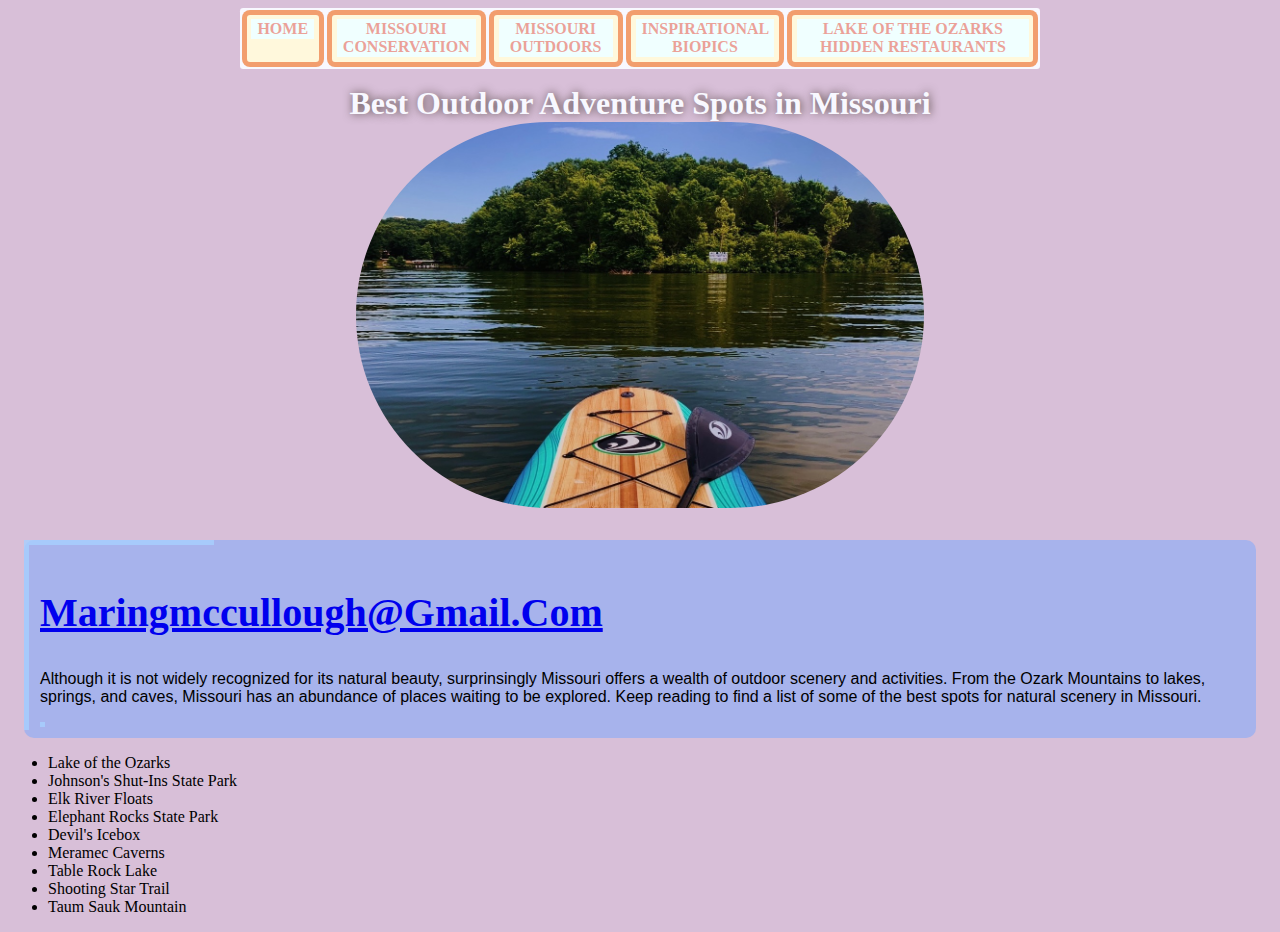
<file: index.html>
<!doctype html>
<html lang="en-US">
	<head>
		<meta charset="utf-8" />
		<title>Best Nature Spots in Missouri</title>
		<link rel="stylesheet" href="css/styles.css">


		<link rel="preconnect" href="https://fonts.googleapis.com">
		<link rel="preconnect" href="https://fonts.gstatic.com" crossorigin=>
		<link href="https://fonts.googleapis.com/css2?family=Playfair+Display:ital,wght@0,100..700;1,100..700&family=Baskerville&display=swap" rel="stylesheet">
	</head>

	<nav>
		<ul>
			<li><a href="index.html"><button class="nav-button">Home</button></a></li>
			<li><a href="https://mdc.mo.gov/"><button>Missouri Conservation</button></a></li>
			<li><a href="index.html"><button>Missouri Outdoors</button></a></li>
			<li><a href="list1.html"><button>Inspirational Biopics</button></a></li>
			<li><a href="list2.html"><button>Lake of the Ozarks Hidden Restaurants</button></a></li>

		</ul>
	</nav>

	<body class="Outdoor Adventure Spots in Missouri">
		<h1 class="">Best Outdoor Adventure Spots in Missouri</h1>

	<div class="main-image">
		<img class="" src="img/paddleboard.jpeg">
	</div>

	<div class="intro-text corner">


	<a class="" href="mailto:maringmccullough@gmail.com">
		<h2 class="subhed" >maringmccullough@gmail.com</h2>
	</a>

		<p>Although it is not widely recognized for its natural beauty, surprinsingly Missouri offers a wealth of outdoor scenery and activities. From the Ozark Mountains to lakes, springs, and caves, Missouri has an abundance of places waiting to be explored. Keep reading to find a list of some of the best spots for natural scenery in Missouri. </p>
	<span class="corner"></span>
	
	</div>
		
	<div class="Missouri Outdoor Adventure Destinations">
		<ul>
			<li>Lake of the Ozarks</li>
			<li>Johnson's Shut-Ins State Park</li>
			<li>Elk River Floats</li>
			<li>Elephant Rocks State Park</li>
			<li>Devil's Icebox</li>
			<li>Meramec Caverns</li>
			<li>Table Rock Lake</li>
			<li>Shooting Star Trail</li>
			<li>Taum Sauk Mountain</li>
		</ul>
	</div>

	</body>



	</html>
</file>
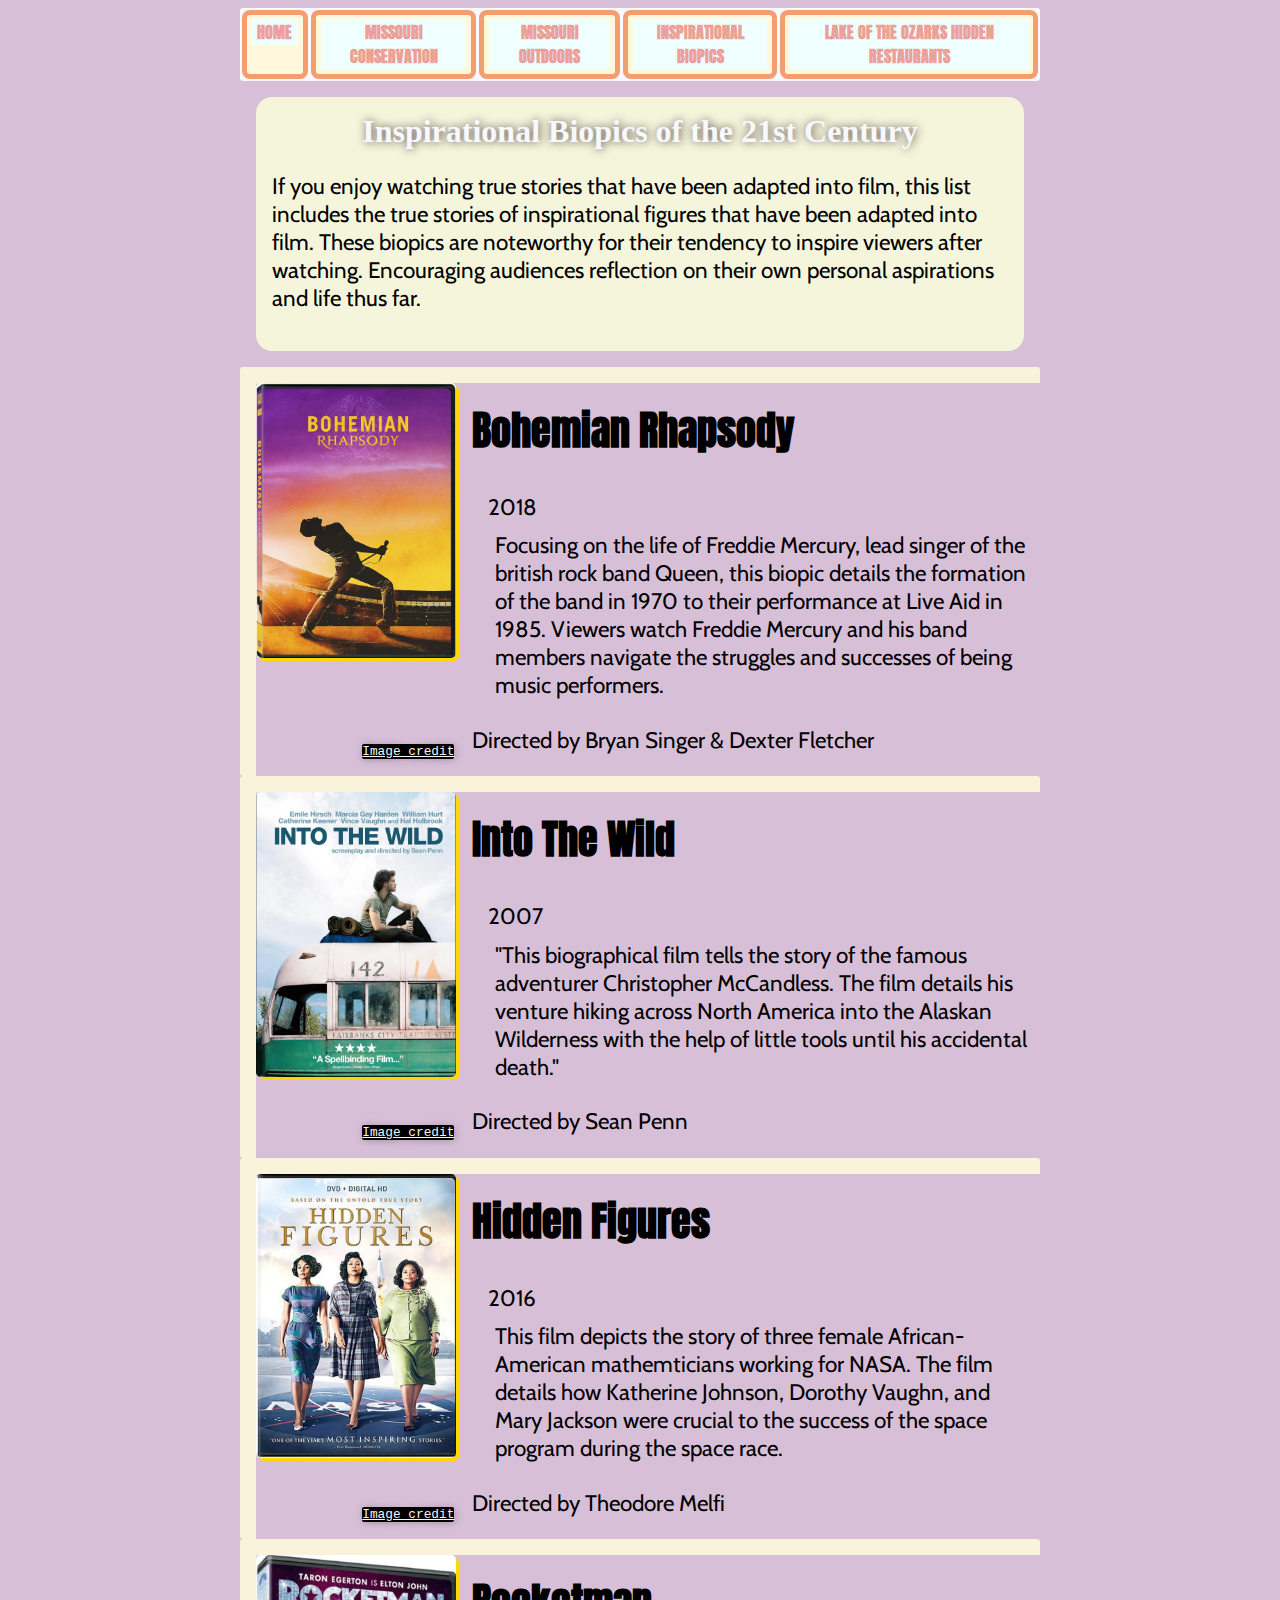
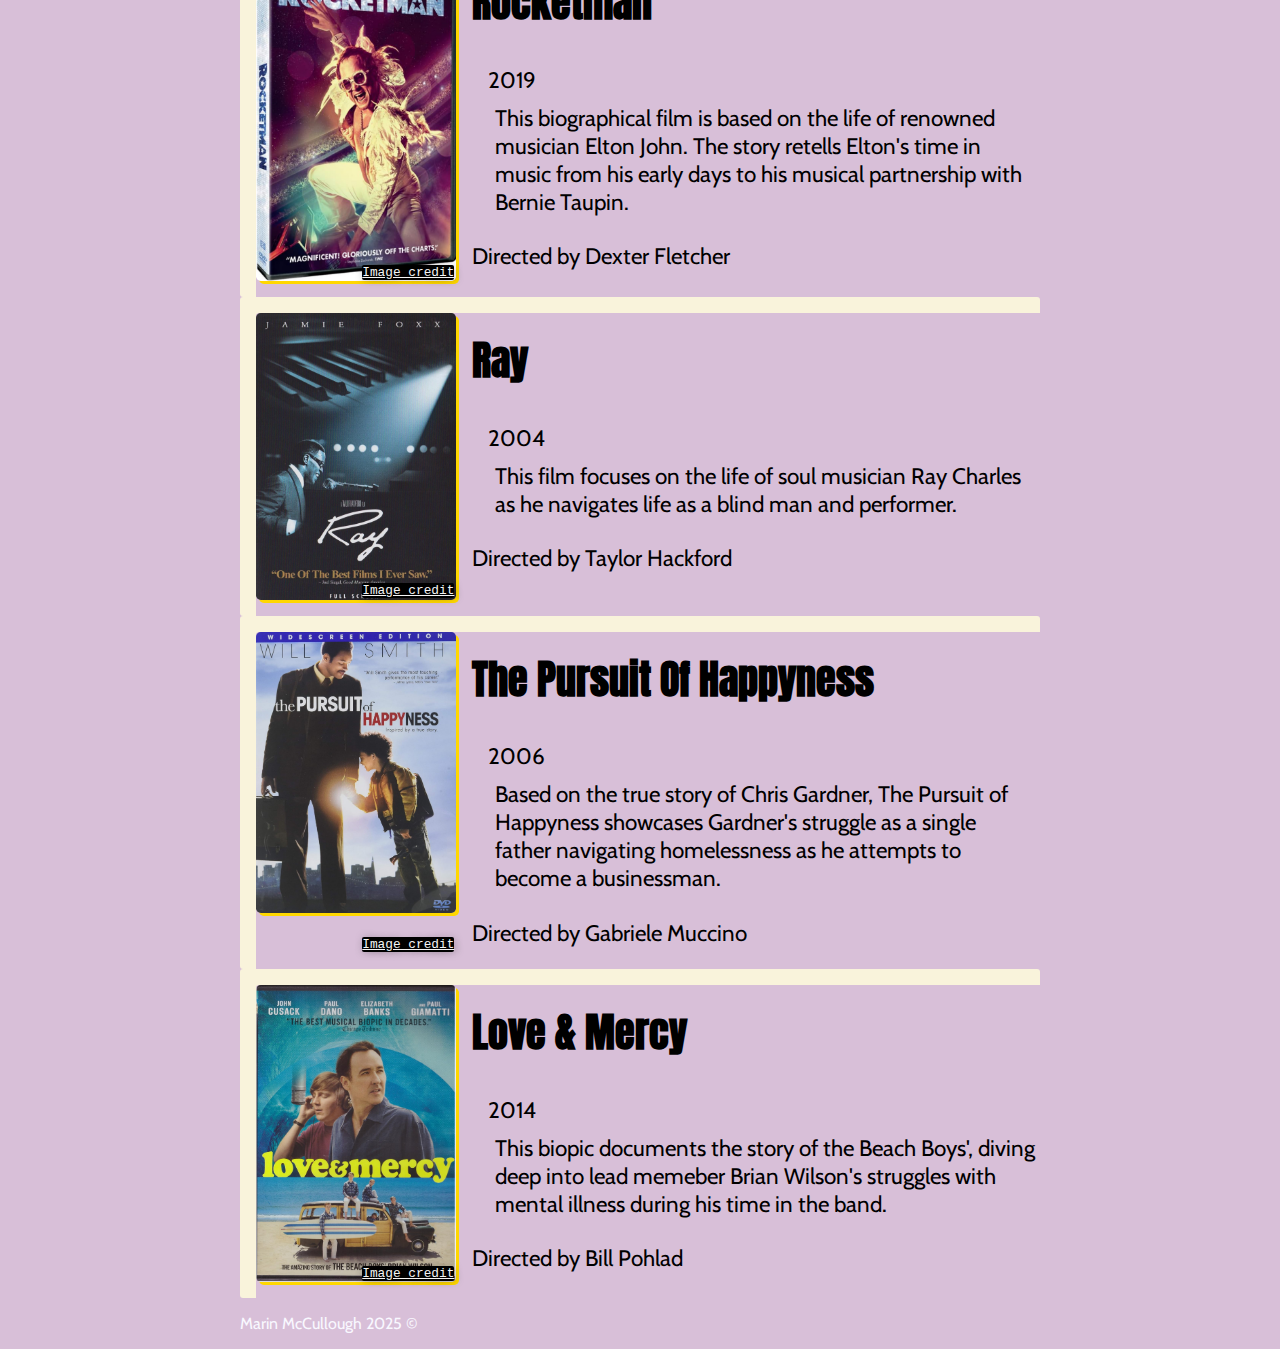
<file: list1.html>
<!doctype html>
<html class="no-js" lang="en" dir="ltr">
	<head>
		<title>Biopic List</title>
		<meta charset="utf-8" />
		<meta name="viewport" content="width=device-width, initial-scale=1.0">
		<meta name="author" content="Marin">




		<link rel="stylesheet" href="css/styles.css">
		<link rel="preconnect" href="https://fontsgoogleapis.com">
		<link rel="preconnect" href="https://fonts.gstatic.com" crossorigin>
		<link href="https://fonts.googleapis.com/css2?family=Bebas+Neue&family=Outfit&family=Cabin&display=swap"rel="stylesheet">
		<link rel="preconnect" href="https://fonts.googleapis.com">
		<link rel="preconnect" href="https://fonts.gstatic.com" crossorigin>
		<link href="https://fonts.googleapis.com/css2?family=Outfit:wght@300&family=Bebas+Neue&family=Cabin:wght@900&display=swap" rel="stylesheet">
			<link rel= "preconnect" href="https://fonts.googleapis.com">
		<link rel="preconnect" href="https://fonts.gstatic.com" crossorigin>
		<link href="https://fonts.googleapis.com/css2?family=Anton&family=Arimo:ital,wght@0,400;0,600;0,700;1,400;1,600;1,700&family=Archivo:ital,wght@0,100;0,300;0,400;0,500;0,700;0,900;1,100;1,300;1,400;1,500;1,700;1,900&display=swap" rel="stylesheet">

	</head>

	<nav>
		<ul>
			<li><a href="index.html"><button class="nav-button">Home</button></a></li>
			<li><a href="https://mdc.mo.gov/"><button>Missouri Conservation</button></a></li>
			<li><a href="index.html"><button>Missouri Outdoors</button></a></li>
			<li><a href="list1.html"><button>Inspirational Biopics</button></a></li>
			<li><a href="list2.html"><button>Lake of the Ozarks Hidden Restaurants</button></a></li>

		</ul>
	</nav>
	
<body>


	<main id="content">



	<section>
	<div class="biopic-list-intro">
		<h1 class="listbiopics">Inspirational Biopics of the 21st Century</h1>
			<p> If you enjoy watching true stories that have been adapted into film, this list includes the true stories of inspirational figures that have been adapted into film. These biopics are noteworthy for their tendency to inspire viewers after watching. Encouraging audiences reflection on their own personal aspirations and life thus far. </p>
	</div>
	</section>

	<section class="listings">

		<div class="list-item">
			<div class="list-image">
				<img src="img/BohemianRhapsody.jpeg">
				<div class="img-credit">
					<a href="https://www.amazon.com/dp/B07HSK3DWC?ref=cm_sw_r_cso_cp_apin_dp_28S6EGRZ8QN1NWF7PYQ8&ref_=cm_sw_r_cso_cp_apin_dp_28S6EGRZ8QN1NWF7PYQ8&social_share=cm_sw_r_cso_cp_apin_dp_28S6EGRZ8QN1NWF7PYQ8&starsLeft=1&skipTwisterOG=1" >Image credit</a>
				</div>
		</div>

			<div class="">
				<h2>Bohemian Rhapsody</h2>
				<p class="date-label">2018</p>
				<p class="desc-label">Focusing on the life of Freddie Mercury, lead singer of the british rock band Queen, this biopic details the formation of the band in 1970 to their performance at Live Aid in 1985. Viewers watch Freddie Mercury and his band members navigate the struggles and successes of being music performers.</p>
				<p class= "directors">Directed by Bryan Singer & Dexter Fletcher</p>
			</div>
		</div>

	<div class="list-item">
		<div class="list-image"><img src="img/IntoTheWild.jpeg">
			<div class="img-credit">
				<a href="https://www.amazon.com/dp/B00AEFYCL4?ref=cm_sw_r_cso_cp_apin_dp_QYDACGTZDR58XJ7JW46R&ref_=cm_sw_r_cso_cp_apin_dp_QYDACGTZDR58XJ7JW46R&social_share=cm_sw_r_cso_cp_apin_dp_QYDACGTZDR58XJ7JW46R&starsLeft=1&skipTwisterOG=1">Image credit</a>
			</div>
		</div>

		<div>
			<h2> Into The Wild</h2>
			<p class="date-label">2007</p>
			<p class="desc-label">"This biographical film tells the story of the famous adventurer Christopher McCandless. The film details his venture hiking across North America into the Alaskan Wilderness with the help of little tools until his accidental death."</p>
			<p class="directors">Directed by Sean Penn</p>
		</div>

	</div>


	<div class="list-item">
		<div class="list-image">
			<img src="img/HiddenFigures.jpeg">

			<div class="img-credit">
				<a href="https://www.amazon.com/dp/B01LTI1RHG?ref=cm_sw_r_cso_cp_apin_dp_16WX3HKQMZ1XQSNTBCPA&ref_=cm_sw_r_cso_cp_apin_dp_16WX3HKQMZ1XQSNTBCPA&social_share=cm_sw_r_cso_cp_apin_dp_16WX3HKQMZ1XQSNTBCPA&starsLeft=1&skipTwisterOG=1">Image credit</a>
			</div>
		</div>

		<div>
			<h2>Hidden Figures</h2>
			<p class="date-label">2016</p>
			<p class="desc-label">This film depicts the story of three female African-American mathemticians working for NASA. The film details how Katherine Johnson, Dorothy Vaughn, and Mary Jackson were crucial to the success of the space program during the space race.</p>
			<p class="directors">Directed by Theodore Melfi</p>
		</div>
	</div>

	<div class="list-item">
		<div class="list-image">
			<img src="img/Rocketman.jpeg">
		<div class="img-credit">
			<a href="https://www.amazon.com/dp/B07RP4TZZJ?ref=cm_sw_r_cso_cp_apin_dp_EECFMP3C6JHWW8SQAP3V&ref_=cm_sw_r_cso_cp_apin_dp_EECFMP3C6JHWW8SQAP3V&social_share=cm_sw_r_cso_cp_apin_dp_EECFMP3C6JHWW8SQAP3V&starsLeft=1&skipTwisterOG=1">Image credit</a>
		</div>
	</div>

		<div>
			<h2>Rocketman</h2>
			<p class="date-label">2019</p>
			<p class="desc-label">This biographical film is based on the life of renowned musician Elton John. The story retells Elton's time in music from his early days to his musical partnership with Bernie Taupin.</p>
			<p class="directors">Directed by Dexter Fletcher</p>
		</div>
	</div>
<div class="list-item">
	<div class="list-image">
		<img src="img/Ray.jpeg">
	<div class="img-credit">
		<a href="https://www.amazon.com/dp/B0006OD444?ref=cm_sw_r_cso_cp_apin_dp_WA1F2Q62F5852M96P8HD&ref_=cm_sw_r_cso_cp_apin_dp_WA1F2Q62F5852M96P8HD&social_share=cm_sw_r_cso_cp_apin_dp_WA1F2Q62F5852M96P8HD&starsLeft=1&skipTwisterOG=1">Image credit</a>
	</div>
</div>
<div>
	<h2>Ray</h2>
	<p class="date-label">2004</p>
	<p class="desc-label">This film focuses on the life of soul musician Ray Charles as he navigates life as a blind man and performer.</p>
	<p class= "directors">Directed by Taylor Hackford</p>
</div>
</div>

	<div class="list-item">
		<div class="list-image">
			<img src="img/PursuitOfHappyness.jpeg">
		<div class="img-credit">
			<a href="https://www.amazon.com/dp/142481748X?ref=cm_sw_r_cso_cp_apin_dp_GH9FMMK216JA144SHKJN&ref_=cm_sw_r_cso_cp_apin_dp_GH9FMMK216JA144SHKJN&social_share=cm_sw_r_cso_cp_apin_dp_GH9FMMK216JA144SHKJN&starsLeft=1&skipTwisterOG=1">Image credit</a>
		</div>
	</div>
		<div>
	<h2>The Pursuit of Happyness</h2>
	<p class="date-label">2006</p>
	<p class="desc-label">Based on the true story of Chris Gardner, The Pursuit of Happyness showcases Gardner's struggle as a single father navigating homelessness as he attempts to become a businessman.</p>
	<p class="directors">Directed by Gabriele Muccino</p>
</div>
</div>

	<div class="list-item">
		<div class="list-image">
			<img src="img/Love&Mercy.jpeg">
		<div class="img-credit">
			<a href="https://www.amazon.com/dp/B01127XNEE?ref=cm_sw_r_cso_cp_apin_dp_BG6003FX6H5YC3223Q06&ref_=cm_sw_r_cso_cp_apin_dp_BG6003FX6H5YC3223Q06&social_share=cm_sw_r_cso_cp_apin_dp_BG6003FX6H5YC3223Q06&starsLeft=1&skipTwisterOG=1">Image credit</a>
		</div>
	</div>
				<div>
			<h2>Love & Mercy</h2>
			<p class="date-label">2014</p>
			<p class="desc-label">This biopic documents the story of the Beach Boys', diving deep into lead memeber Brian Wilson's struggles with mental illness during his time in the band.</p>
			<p class="directors">Directed by Bill Pohlad</p>
			</div>
			</div>


		</section>



	</main>










</body>



<footer>
	<p>Marin McCullough 2025 &copy; </p>
</footer>
















</html>
</file>
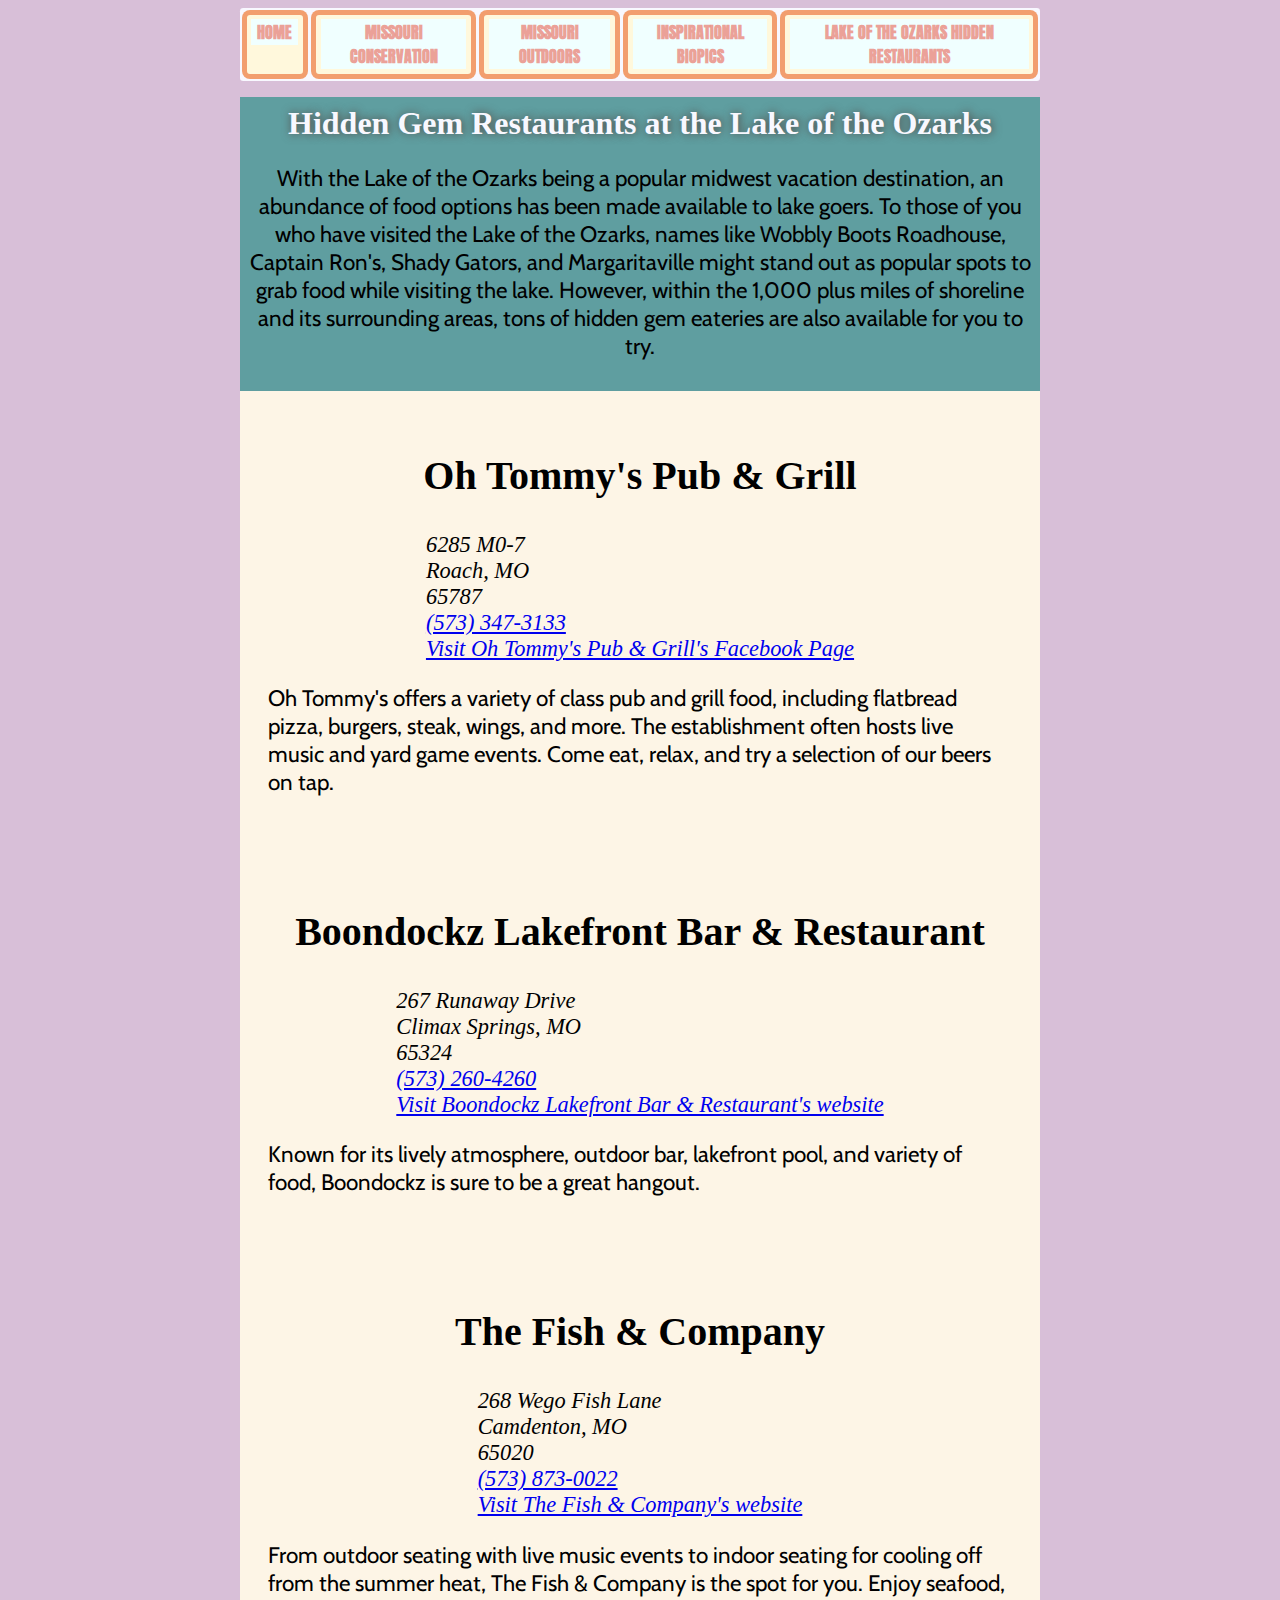
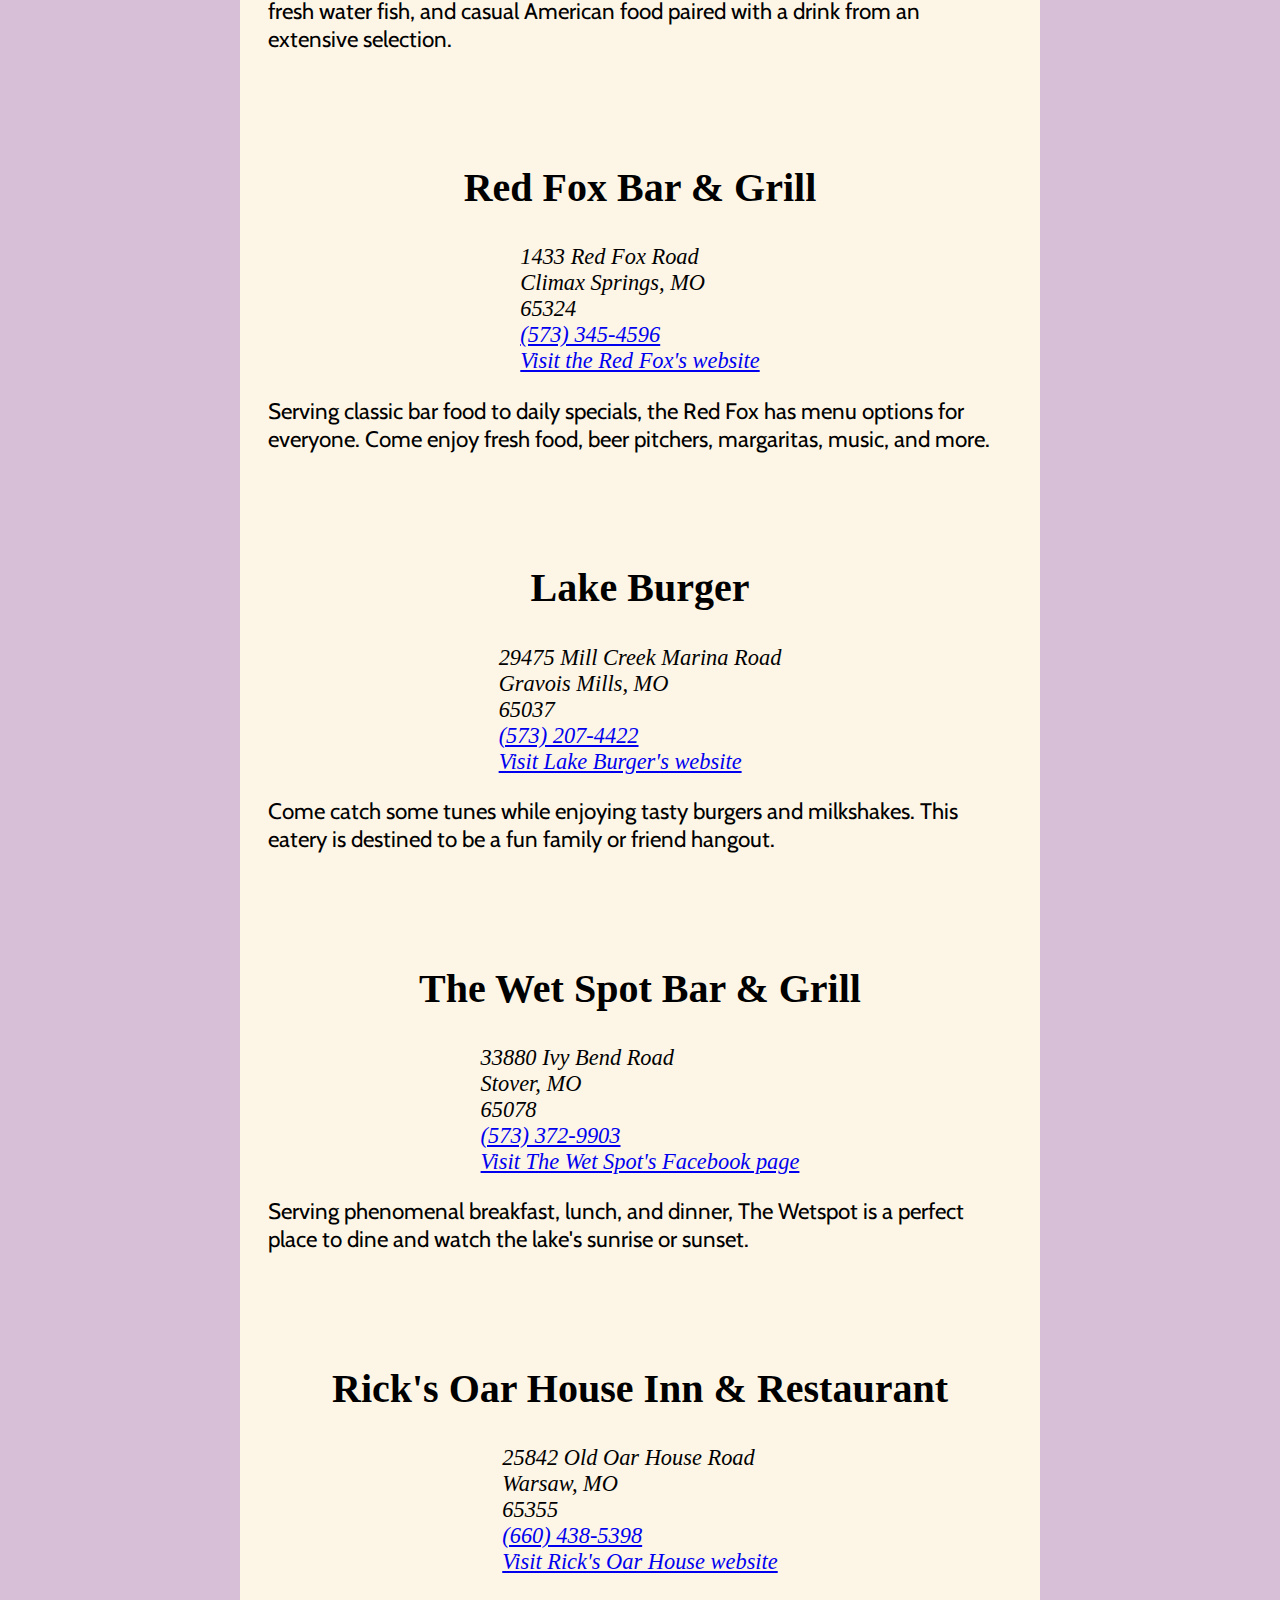
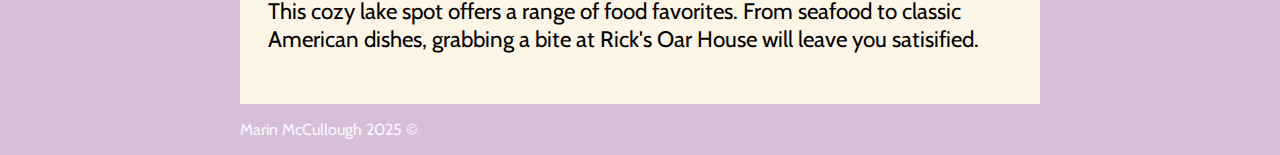
<file: list2.html>
<!doctype html>
<html class="no-js" lang="en" dir="ltr">
	<head>
		<title>Lake of the Ozarks Hidden Gem Restaurants</title>
		<meta charset="utf-8" />
		<meta name="viewport" content="width=device-width, initial-scale=1.0">
		<meta name="author" content="Marin">




		<link rel="stylesheet" href="css/styles.css">
		<link rel="preconnect" href="https://fontsgoogleapis.com">
		<link rel="preconnect" href="https://fonts.gstatic.com" crossorigin>
		<link href="https://fonts.googleapis.com/css2?family=Bebas+Neue&family=Outfit&family=Cabin&display=swap"rel="stylesheet">
		<link rel="preconnect" href="https://fonts.googleapis.com">
		<link rel="preconnect" href="https://fonts.gstatic.com" crossorigin>
		<link href="https://fonts.googleapis.com/css2?family=Outfit:wght@300&family=Bebas+Neue&family=Cabin:wght@900&display=swap" rel="stylesheet">
			<link rel= "preconnect" href="https://fonts.googleapis.com">
		<link rel="preconnect" href="https://fonts.gstatic.com" crossorigin>
		<link href="https://fonts.googleapis.com/css2?family=Anton&family=Arimo:ital,wght@0,400;0,600;0,700;1,400;1,600;1,700&family=Archivo:ital,wght@0,100;0,300;0,400;0,500;0,700;0,900;1,100;1,300;1,400;1,500;1,700;1,900&display=swap" rel="stylesheet">

	</head>

	<nav>
		<ul>
			<li><a href="index.html"><button class="nav-button">Home</button></a></li>
			<li><a href="https://mdc.mo.gov/"><button>Missouri Conservation</button></a></li>
			<li><a href="index.html"><button>Missouri Outdoors</button></a></li>
			<li><a href="list1.html"><button>Inspirational Biopics</button></a></li>
			<li><a href="list2.html"><button>Lake of the Ozarks Hidden Restaurants</button></a></li>

		</ul>
	</nav>

<body>



	<main id="content">



	<section>
	<div class="restaurant-list-intro">
		<h1 class="listrestaurants">Hidden Gem Restaurants at the Lake of the Ozarks</h1>
			<p> With the Lake of the Ozarks being a popular midwest vacation destination, an abundance of food options has been made available to lake goers. To those of you who have visited the Lake of the Ozarks, names like Wobbly Boots Roadhouse, Captain Ron's, Shady Gators, and Margaritaville might stand out as popular spots to grab food while visiting the lake. However, within the 1,000 plus miles of shoreline and its surrounding areas, tons of hidden gem eateries are also available for you to try. </p>
	</div>
	</section>

	<section class="location-holder">
		<div class="text-holder">
				<h2>Oh Tommy's Pub & Grill</h2>
				<address>
					6285 M0-7 <br>
					Roach, MO <br>
					65787<br> 
					<a href="(573) 347-3133">(573) 347-3133</a>

					<br> 
					<a href="https://www.facebook.com/ohtommys.pubgrill/">Visit Oh Tommy's Pub & Grill's Facebook Page</a>

				</address>
				<p>Oh Tommy's offers a variety of class pub and grill food, including flatbread pizza, burgers, steak, wings, and more. The establishment often hosts live music and yard game events. Come eat, relax, and try a selection of our beers on tap. </p>
		</div>
	</section>

	<section class="location-holder">
		<div class="text-holder">
			<h2>Boondockz Lakefront Bar & Restaurant</h2>
			<address>
				267 Runaway Drive <br>
				Climax Springs, MO <br>
				65324<br>
				<a href="(573) 260-4260">(573) 260-4260</a>

				<br>
				<a href="https://www.boondockz.com/">Visit Boondockz Lakefront Bar & Restaurant's website</a>

			</address>
			<p>Known for its lively atmosphere, outdoor bar, lakefront pool, and variety of food, Boondockz is sure to be a great hangout.</p>
		</div>
	</section>

	<section class="location-holder">
		<div class="text-holder">
			<h2>The Fish & Company</h2>
			<address>
				268 Wego Fish Lane <br>
				Camdenton, MO <br>
				65020<br>
				<a href="(573) 873-0022">(573) 873-0022</a>

				<br>
				<a href="https://thefishandcompany.com/">Visit The Fish & Company's website</a>

			</address>
			<p>From outdoor seating with live music events to indoor seating for cooling off from the summer heat, The Fish & Company is the spot for you. Enjoy seafood, fresh water fish, and casual American food paired with a drink from an extensive selection.</p>
		</div>
	</section>

	<section class="location-holder">
		<div class="text-holder">
			<h2>Red Fox Bar & Grill</h2>
			<address> 
				1433 Red Fox Road <br>
				Climax Springs, MO <br>
				65324<br>
				<a href="(573) 345-4596">(573) 345-4596</a>

				<br>
				<a href="https://funlake.com/meal-with-a-view?rec=293">Visit the Red Fox's website</a>

			</address>
			<p>Serving classic bar food to daily specials, the Red Fox has menu options for everyone. Come enjoy fresh food, beer pitchers, margaritas, music, and more.</p>
		</div>
	</section>

	<section class="location-holder">
		<div class="text-holder">
			<h2>Lake Burger</h2>
			<address>
				29475 Mill Creek Marina Road <br>
				Gravois Mills, MO <br>
				65037<br>
				<a href="(573) 207-4422">(573) 207-4422</a>

				<br>
				<a href="https://www.lakeburger.com/">Visit Lake Burger's website</a>

			</address>
			<p>Come catch some tunes while enjoying tasty burgers and milkshakes. This eatery is destined to be a fun family or friend hangout.</p>
		</div>
	</section>

	<section class="location-holder">
		<div class="text-holder">
			<h2>The Wet Spot Bar & Grill</h2>
			<address>
				33880 Ivy Bend Road <br>
				Stover, MO <br>
				65078<br>
				<a href="(573) 372-9903">(573) 372-9903</a>

				<br>
				<a href="https://www.facebook.com/thewetspotloz">Visit The Wet Spot's Facebook page</a>

			</address>
			<p>Serving phenomenal breakfast, lunch, and dinner, The Wetspot is a perfect place to dine and watch the lake's sunrise or sunset.</p>
		</div>
	</section>

	<section class="location-holder">
		<div class="text-holder">
			<h2>Rick's Oar House Inn & Restaurant</h2>
			<address>
				25842 Old Oar House Road <br>
				Warsaw, MO <br>
				65355<br>
				<a href="(660) 438-5398">(660) 438-5398</a>

				<br>
				<a href="https://ricksoarhouse.com/">Visit Rick's Oar House website</a>

			</address>
			<p>This cozy lake spot offers a range of food favorites. From seafood to classic American dishes, grabbing a bite at Rick's Oar House will leave you satisified.</p>
		</div>
	</section>


	
		


	</main>










</body>



<footer>
	<p>Marin McCullough 2025 &copy; </p>
</footer>
















</html>
</file>
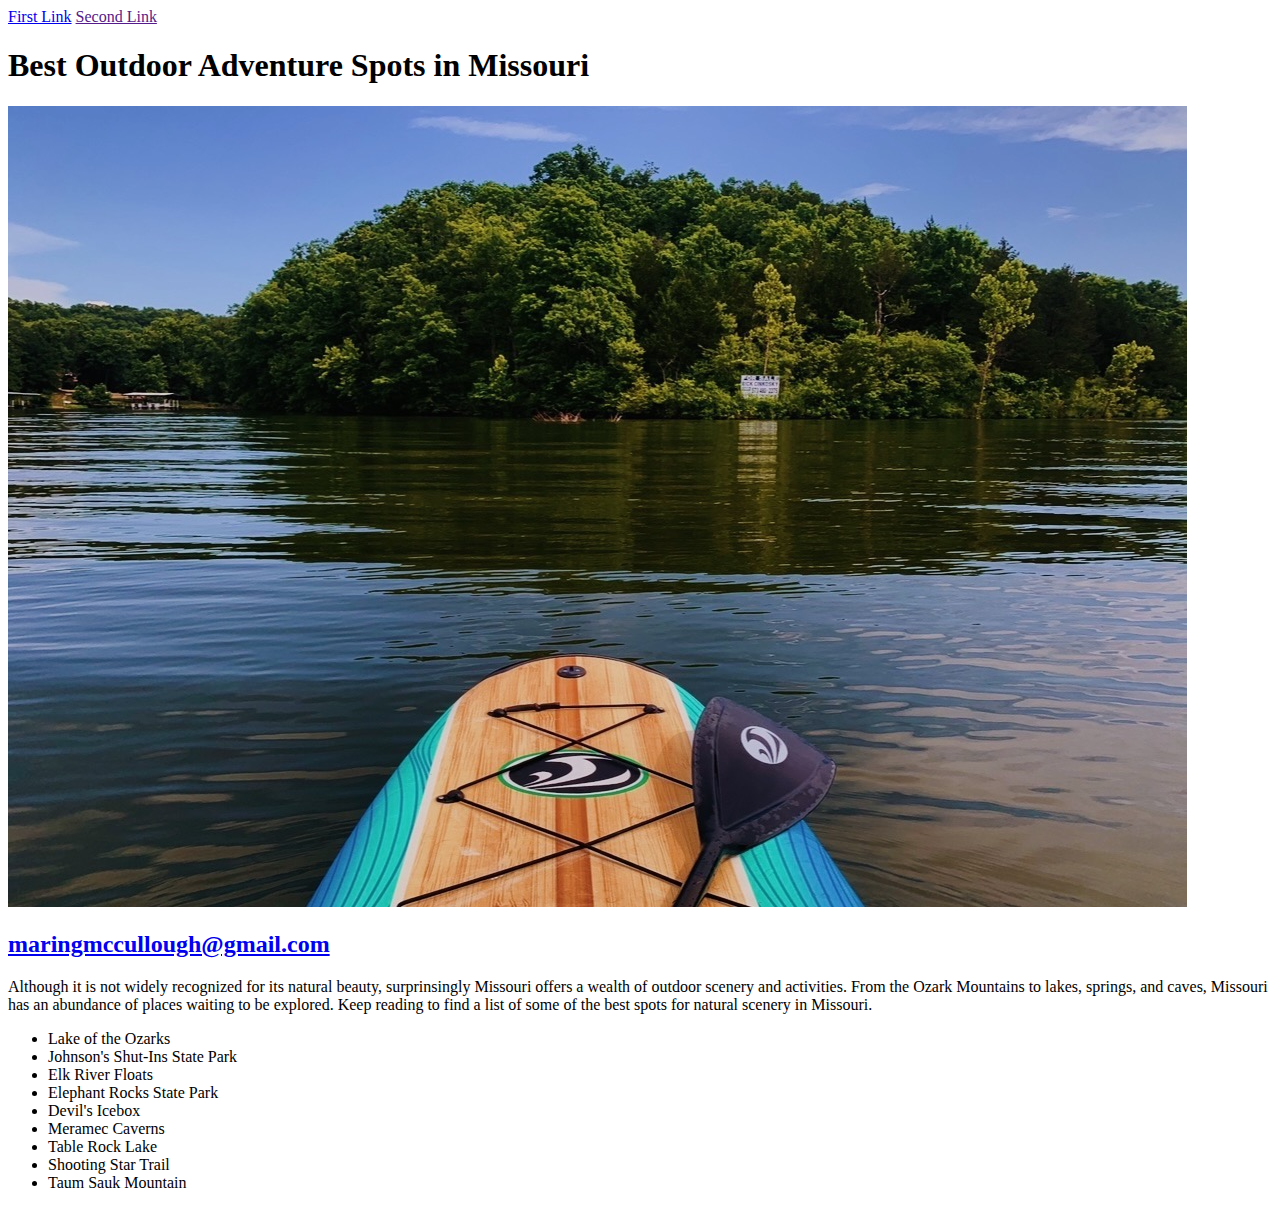
<file: oldindex.html>
<!doctype html>
<html lang="en-US">
	<head>
		<meta charset="utf-8" />
		<title>Best Nature Spots in Missouri</title>
	</head>

	<nav>
		<a href="https://mdc.mo.gov/">First Link</a>
		<a href="">Second Link</a>


	</nav>

	<body>
		<h1>Best Outdoor Adventure Spots in Missouri</h1>

	<img src="img/paddleboard.jpeg">

	<a href="mailto:maringmccullough@gmail.com">
		<h2>maringmccullough@gmail.com</h2>
	</a>

		<p>Although it is not widely recognized for its natural beauty, surprinsingly Missouri offers a wealth of outdoor scenery and activities. From the Ozark Mountains to lakes, springs, and caves, Missouri has an abundance of places waiting to be explored. Keep reading to find a list of some of the best spots for natural scenery in Missouri. </p>


	<div>
		<ul>
			<li>Lake of the Ozarks</li>
			<li>Johnson's Shut-Ins State Park</li>
			<li>Elk River Floats</li>
			<li>Elephant Rocks State Park</li>
			<li>Devil's Icebox</li>
			<li>Meramec Caverns</li>
			<li>Table Rock Lake</li>
			<li>Shooting Star Trail</li>
			<li>Taum Sauk Mountain</li>
		</ul>
	</div>

	</body>



	</html>
</file>
<file: css/styles.css>
.skip-link {
  position: absolute;
  width: 1px;
  height: 1px;
  padding: 0;
  margin: -1px;
  overflow: hidden;
  border: 0;
}

.skip-link:focus{
  width: unset;
  height: unset;
  position: relative;
  padding: unset;
  margin: unset;
  font-size: 2rem;
}

.anchor-nav {
	display: flex;
	position: sticky;
	top: 10px;
	justify-content: space-evenly;
	width: 80%;
	background-color: floralwhite;
	margin: auto;
	padding: 0.5rem;
	color: #F8F8FF;
	text-transform: uppercase;
	border-radius: 1rem;

}

.anchor-nav a {
	color: #f8f8ff;
}



h1 {
	display: flex;
	justify-content: center;
	font-family: "Bebe Neue", serif;
	font-size: 2rem;
	color: ghostwhite;
	text-shadow: #524542 1px 0 10px;
/*	text-shadow: 1px 1px 2px red, 0 0 1em blue, 0 0 0.2em blue;*/

}

.list1 h1{
	color:#808088;
	text-shadow: #220a00 1px 0 2px;
	text-transform: uppercase;
}


p {
	font-family: "Cabin", serif;
}

.intro-text {
	margin: 1rem;
	margin-top: 2rem;
	padding: 1rem;
	background-color: rgba(191,216,221, 1);
	border-radius: 10px;


}




body {
	background-color: rgba(41, 106, 100, 0.94);
	overflow: scroll; /* Show scrollbars */
}


.gallery-body {

	background-color:darkslategray;
}








nav ul li a:visited {
	text-decoration: none;
	color: cornsilk;
}

nav ul li a:hover button{
	text-decoration: none;
	color: cornsilk;
	background-color: black;
}

nav ul li:hover {
	background-color: darkmagenta;
}


nav {

	background-color: ghostwhite;
	max-width: 800px;
	margin: auto;
	font-size: 1rem;
	border-radius: 0.2rem;
	text-transform: uppercase;
}





nav ul {
	display: flex;
	align-content: stretch;
	flex-direction: row;
	justify-content: center;
	margin-block-start: 0em;
	padding-inline-start: 0px;
	
}



nav ul li {

	background-color: cornsilk;
	flex-flow: row wrap;
	align-items: stretch;
	list-style-type: none;
	padding: 0.3rem;
	margin: 0.1rem;
	max-width: 100%;
	border-radius: 0.5rem;
	border: 1px solid	rgba(0,162,230,0.5);
	border: 5px solid	rgba(230,68,0,0.5);

}



nav ul li a {
	font-family: 'Anton', serif;
/*	font-family: "Pixelify Sans", sans-serif;*/
	font-optical-sizing: auto;
	font-weight: 700;
	font-style: normal;

	text-decoration: none;
	color: rgba(66,162,255,0.48);
}




nav ul li a button {
	font-family: 'Anton', serif;
	max-width: 100%;
	color: rgba(230,68,50,0.5);
/*	border: 1px solid	rgba(0,162,230,0.5);*/
/*	border: 5px solid	rgba(230,68,0,0.5);*/
	border: none;
	font-weight: 700;
	font-style: normal;
	text-transform: uppercase;
	font-size: 1rem;
	background-color: azure;
}


nav ul li a:visited {
	text-decoration: none;
	color: darkmagenta;
}

nav ul li a:hover button{
	text-decoration: ;
	color: yellow;
	background-color: darkmagenta;
}

nav ul li:hover {
	background-color: darkmagenta;
}

.text-holder,
.location-holder {
  display: flex;
  flex-direction: column;
  align-items: center;
  justify-content: center;
  border-wid
}

.location-holder {
	display: flex;
	flex-direction: column;
	align-items: center;
	justify-content: center;
}

.listrestaurants {
	text-align: center;
}

.restaurant-list-intro {
	text-align: center;
}
.container {
    position: relative;
}

.restaurant-list-intro {
	border-width: 8px;
	border-style: solid;
	border-color: cadetblue;
	background: #5F9EA0;
}

.location-holder {
	border-width: 13px;
	border-style: solid;
	border-color: oldlace;
	background: #FDF5E6;
}

.text-holder {
	border-width: 15px;
	border-style: solid;
	border-color: oldlace;
	background: #FDF5E6;
}



.vertical-line {

}

.

.text-holder
p {
	text-align: center;
}

.location-holder{
	display: flex;
  flex-direction: column;
  justify-content: center;
	align-items: center;
	max-width: 900px;
	margin: auto;
}


/* .corner {
	width: 0;
    height: 0;
    border-top: 100px solid rgba(191,236,255, 1.0);
    border-right: 100px solid transparent;
}*/


/*Adding corners to a div from https://codepen.io/Roye/pen/KKYNGmY*/

.corner {
/*  width: 50%;*/
/*  height: 50%;*/
  position: relative;
  background-color: rgba(117,167,255,0.5);
}

.corner::before, .corner::after {
  content: '';
  display: block;
  position: absolute;
  /* Keep these values the same so that the width and height of the borders is always equal */
  width: 15%;
  padding-bottom: 15%;
}

.corner::before {
  top: 0;
  left: 0;
  border-top: 5px solid rgba(167,208,255,0.8);
  border-left: 5px solid rgba(167,208,255,0.8);
 
}

.corner::after {
  bottom: 0;
  right: 0;
  border-bottom: 5px solid rgba(167,208,255,0.8)
  border-right: 5px solid rgba(167,208,255,0.8);
  
}





.intro-text p {
/*	text-shadow: whitesmoke 1px 0 10px;*/
}







.first-page {
	font-style: italic;
	color:orangered;
}


.main-image {
	display: flex;
	
}

img {
	border: none;
	max-width: 100%;
}

.main-image img {

	max-width: 45%;
	border-radius: 3000px;
	margin: auto;

}


a:visited {
  color: black;
  text-decoration-color: lightcoral;
  
}

a:hover {

}


main {
	max-width: 800px;
	margin: auto;
	font-size: 1.4rem;
}


p {
	font-family: font-family: 'Cabin', sans-serif;
/*	font-size: 1rem;*/
}




footer {
	font-family: 'Anton', serif;
	font-weight: 100;
	color: ghostwhite;
background-color:;
	max-width: 800px;
	margin: auto;
	

}




h1 {
	font-family: 'Bebe Neue', serif;
	font-weight: 900;
	margin: 0rem;
}

h2 {
	font-size: 2.5rem;
	text-transform: capitalize;
	max-width: 100%;
}

h3 {
	font-family: 'IBM+Plex', monospace;


}




h4 {

}

p {
	font-family: 'Cabin', sans-serif;
}






.gallery-example {
	display: flex;
	flex-direction: column;
	justify-content: space-between;
	align-items: center;
}





.button_holder {
	display: flex;
	flex-direction: row;
}

button_next {  }
button_previous {  }

.stepper {  }

.button {
	background-color: darkmagenta;
	margin: 1rem;
	padding: 1rem;
	min-width: 10rem;
	font-size: 1.2rem;
	border-radius: 0.5rem;
}

.button-start {
/*	background-color: forestgreen;*/
}

.gallery-image {
	max-width: 80%;

}

.gallery-image img {
	width: 100%;
}


example-image {
	display: flex;
	flex-direction: column;
	margin: 3rem;

}

.example-image img {
	display: flex;
  	max-width:230px;
  	max-height:95px;
 	width: auto;
  	height: auto;
  	margin: 1rem;
}

.listings {
	display: flex;
	flex-wrap: wrap;
}

/*

Name h2
Year date-label
Description desc-label
Notable disctintion notable-label
wiki link wiki-link*/

.list-item {
	display: flex;
/*	flex-wrap: wrap;*/
	box-shadow: inset 1rem 1rem #f9f3db;
	border-radius: 3px;

}



.list-item h2 {
	display: flex;
	font-family: "Anton", serif;
/*	font-family: 'Pixelify Sans', cursive; */
/*	This will fall back to a default font when not connected*/
}

.date-label {

}


.list-item .date-label {
	display: flex;
	font-weight: 200;
	margin-left: 1rem;
}

.list-item .desc-label {
/*	display: flex;*/
	font-weight: 400;
	margin-left:1.2rem;
	padding: 0.25rem;
	margin-top: -1rem;

}

.directors {
	text-decoration: blink;
	color: black;


}

.directors p {
/*	margin: 0.1rem;*/
color: black;
background-color: lightgray;
}

.directors a {
	color: #f8e8d6;
	background-color: rgba(67, 67, 67, 0.3);
	padding: 0.4em;
	margin-left: 2rem;
	margin-bottom: 3rem;
	border: 1px solid rgba(67, 67, 67, 0.3);
}





.list-image {
	display: flex;
	justify-content: flex-start;
	align-items: flex-start;
	position: relative;
}
   
.img-credit {
	    
    	position: absolute;
    	bottom: 0;
    	right: 0;
/*    	width: 100%;*/
    	z-index: 0;
    	color: #fff;
	    font-family: 'IBM Plex Mono', monospace;
    	font-size: 0.8rem;
    	padding: 1rem;
    	margin: 0.1rem;
}

.img-credit a {
	color: whitesmoke;
	text-shadow: black 1px 0 10px;
	background: black;
	border-radius: 2px;

}

/**/

.list-image img{

	max-width: 200px;
	margin: 1rem;
	box-shadow: 3px 3px gold;
	border-radius: 0.3rem;
	
}




.fancy-text {
	font-family: 'Nabla', cursive;

}

.fancy-background {
	background-color: #797979;
	padding: 1rem;
}

.fancy-background .fancy-text {
	font-size: xx-large;
}

.background-blue h3 {
	background: cornflowerblue;
}







.flex-example {
	display: flex;

}

.flex-example-space {
	margin:1rem;
}


.flex-example2 {
	
}

.blue {
	
	
	width: 300px;
	background-color: cornflowerblue;
	padding: 1rem;
}







.image-type-1 {
	background-color: greenyellow;
	padding: 2rem;
	margin: 1rem;
	border: red 5px solid;
}

.image-type-2 {
	background-color: orange;
	padding: 2rem;
	padding-left: 1rem;
	margin: 1rem;
	border: red 5px solid;
}

.image-type-3 {
	background-color: teal;
	padding: 2rem;
	padding-left: 1rem;
	margin: 1rem;
	border: red 5px solid;
}

.image-type-4 {
	background-color: rebeccapurple;
	padding: 2rem;
	padding-left: 1rem;
	margin: 1rem;
	border: red 5px solid;
}

.image-type-5 {
	background-color: rebeccapurple;
	padding: 4rem;
	padding-left: 1rem;
	margin: 1rem;
	border: red 5px solid;
}

.mailing-link {
	display: flex;
}

.mailing-link img {
	display: flex;
	border-radius: 5rem;
	max-width: 400px;
	justify-content: center;
}

.lead-image img {

/*	width: 100%;*/
/*	margin: 1rem;*/
	margin: auto;
	border-radius: 20rem;
/*	filter: drop-shadow(0 0 0.75rem #00bfff);*/
/*	filter: drop-shadow(0 0 0.75rem crimson);*/
	filter: drop-shadow(0 0 0.75rem #913814);
}

.lead-image {
	width: 100%;
	padding: 3rem;
}

.mailing-link a {

}

.listings {

}

.punchline {
/*	display: none;*/
	text-decoration: #00bfff wavy 2px underline;
	text-transform: lowercase;
}

.material-symbols-outlined {
		  font-variation-settings:
		  'FILL' 0,
		  'wght' 400,
		  'GRAD' 0,
		  'opsz' 24
		}

.monotype {
			font-family: 'IBM+Plex', monospace;
		}





.intro {
	background-color: cornflowerblue;
}


.biopic-list-intro {
	margin: 1rem;
	padding: 1rem;
	background-color: #f5f5dc;
	border-radius: 1rem;
}




/*start of media queries*/
@media screen and (max-width: 500px){



body {
/*		background-color: #282828;*/
/*		color: #fff;*/

/*	background: rgb(131,58,180);*/
/*	background: linear-gradient(45deg, rgba(131,58,180,1) 0%, rgba(253,138,105,1.0) 50%, rgba(252,176,69,1) 100%);*/

background: rgb(76,0,180);
background: linear-gradient(45deg, rgba(76,0,180,0.48211960565476186) 0%, rgba(253,29,29,0.6696196056547619) 50%, rgba(252,176,69,1) 100%);

}

main {
	width: 100%
}

.main-image img {

	max-width: 80%;
	border-radius: 40px;
	margin: auto;

}


.list-item {
	display: flex;
	flex-direction: column;
	justify-content: space-between;
	box-shadow: inset 0.1rem 1rem #f9f3db;
	border-radius: 3px;
}

.list-image {
	display: flex;
	flex-direction: column;
	justify-content: space-between;
}

.list-image img {
	max-width: 90%;
	margin:auto;
}

img {
	display: flex;
		align-items: center;
		width: 100%;
	}



h1 {
	font-weight: 500;
	text-decoration: underline 1.5rem white;
	text-underline-offset: 0.2rem;
}

h2 {
	font-weight: 300;
	font-size: 1.5rem;
	margin-left: 1rem;
	padding-left: 0.;
}






p {
	font-size: 1.5rem;
	}

nav {

	background-color: cornflowerblue ;
	max-width: 800px;

	margin: auto;
	font-size: 1rem;
	border-radius: 0.2rem;
	text-transform: uppercase;
/*	margin-right:1rem;*/
}

nav ul {
	max-height: 130px;
	display: flex;
/*	flex-direction: row-reverse;*/
/*	align-items: stretch;*/
	flex-direction: column;
	justify-content: center;
	align-content: stretch;
	flex-wrap: wrap;

	margin-block-start: 0em;
	padding-inline-start: 0px;
/*	justify-content: right;*/
/*	margin-left: 1rem;*/

	
}

nav ul li {

	background-color: azure;
/*	flex-flow: row wrap;*/
/*	align-items: stretch;*/
	list-style-type: none;
	padding: 0.3rem;
	margin: 0.1rem;
	max-width: 100%;
	min-width: 45%;
	border-radius: 0.5rem;
/*	border: 1px solid	rgba(127,255,0,0.5);*/
	border: 1px solid	rgba(0,162,230,0.5);
	border: 5px solid	rgba(230,68,0,0.5);
}

nav ul li a {
	display: flex;
	justify-content: center;
	font-family: 'Anton', serif;
/*	font-family: "Pixelify Sans", sans-serif;*/
	font-optical-sizing: auto;
	font-weight: 700;
	font-style: normal;

	text-decoration: none;
	color: rgba(255,94,170,0.5);
	margin: auto;
}

nav ul li a button {
	font-family: 'Anton', serif;
	max-width: 100%;
	color: rgba(230,68,0,0.5);
/*	border: 1px solid	rgba(0,162,230,0.5);*/
/*	border: 5px solid	rgba(230,68,0,0.5);*/
	border: none;
	font-weight: 700;
	font-style: normal;
	text-transform: uppercase;
	font-size: 1rem;
	background-color: azure;
}

nav ul li a:visited {
	text-decoration: none;
	color: darkmagenta;
}

nav ul li a:hover button{
	text-decoration: ;
	color: yellow;
	background-color: darkmagenta;
}

nav ul li:hover {
	background-color: darkmagenta;
}


	.flex-squares {
		display: flex;
		flex-direction: column;
		justify-content: space-between;


	}

	.nesting {
		display: flex;
		flex-direction: row;
	}

	.destinationlist {
		font-size: 2rem;
	}

	.destinationlist li {
		list-style-type: square;

	}




.flex-example {
	display: flex;
	flex-wrap: wrap;
	justify-content: center;



}

.flex-example-space {
	margin:1rem;
}


.flex-example2 {
	
}



.blue {
	background-color: fuchsia;
	width: 40px;
	height: 50px;
	margin: 1rem;

}

.red {
	background-color: orangered;
	width: 40px;
	height: 50px;

}







.green {
	width: 300px;
	background-color: greenyellow;
	padding: 1rem;
}

.teal {
	width: 300px;
	background-color: teal;
	padding: 1rem;
}




}

@media screen and (min-width:501px){
	body {
		background-color: #d8bfd8;
}





	}


@media screen and (min-width:720px){
.example-image {
	
	flex-direction: row !important;
	margin: 3rem;

}
.example-image img {
	background-color: crimson;
	padding: 3rem;
}





	body {

/*	background-color: #dbf0f9;*/
/*	background-image: file:///D:/4502-class-example/4502-class-example/img/2001.png;*/
/*background-image: url("../img/2001.png");*/
}

	}
</file>
